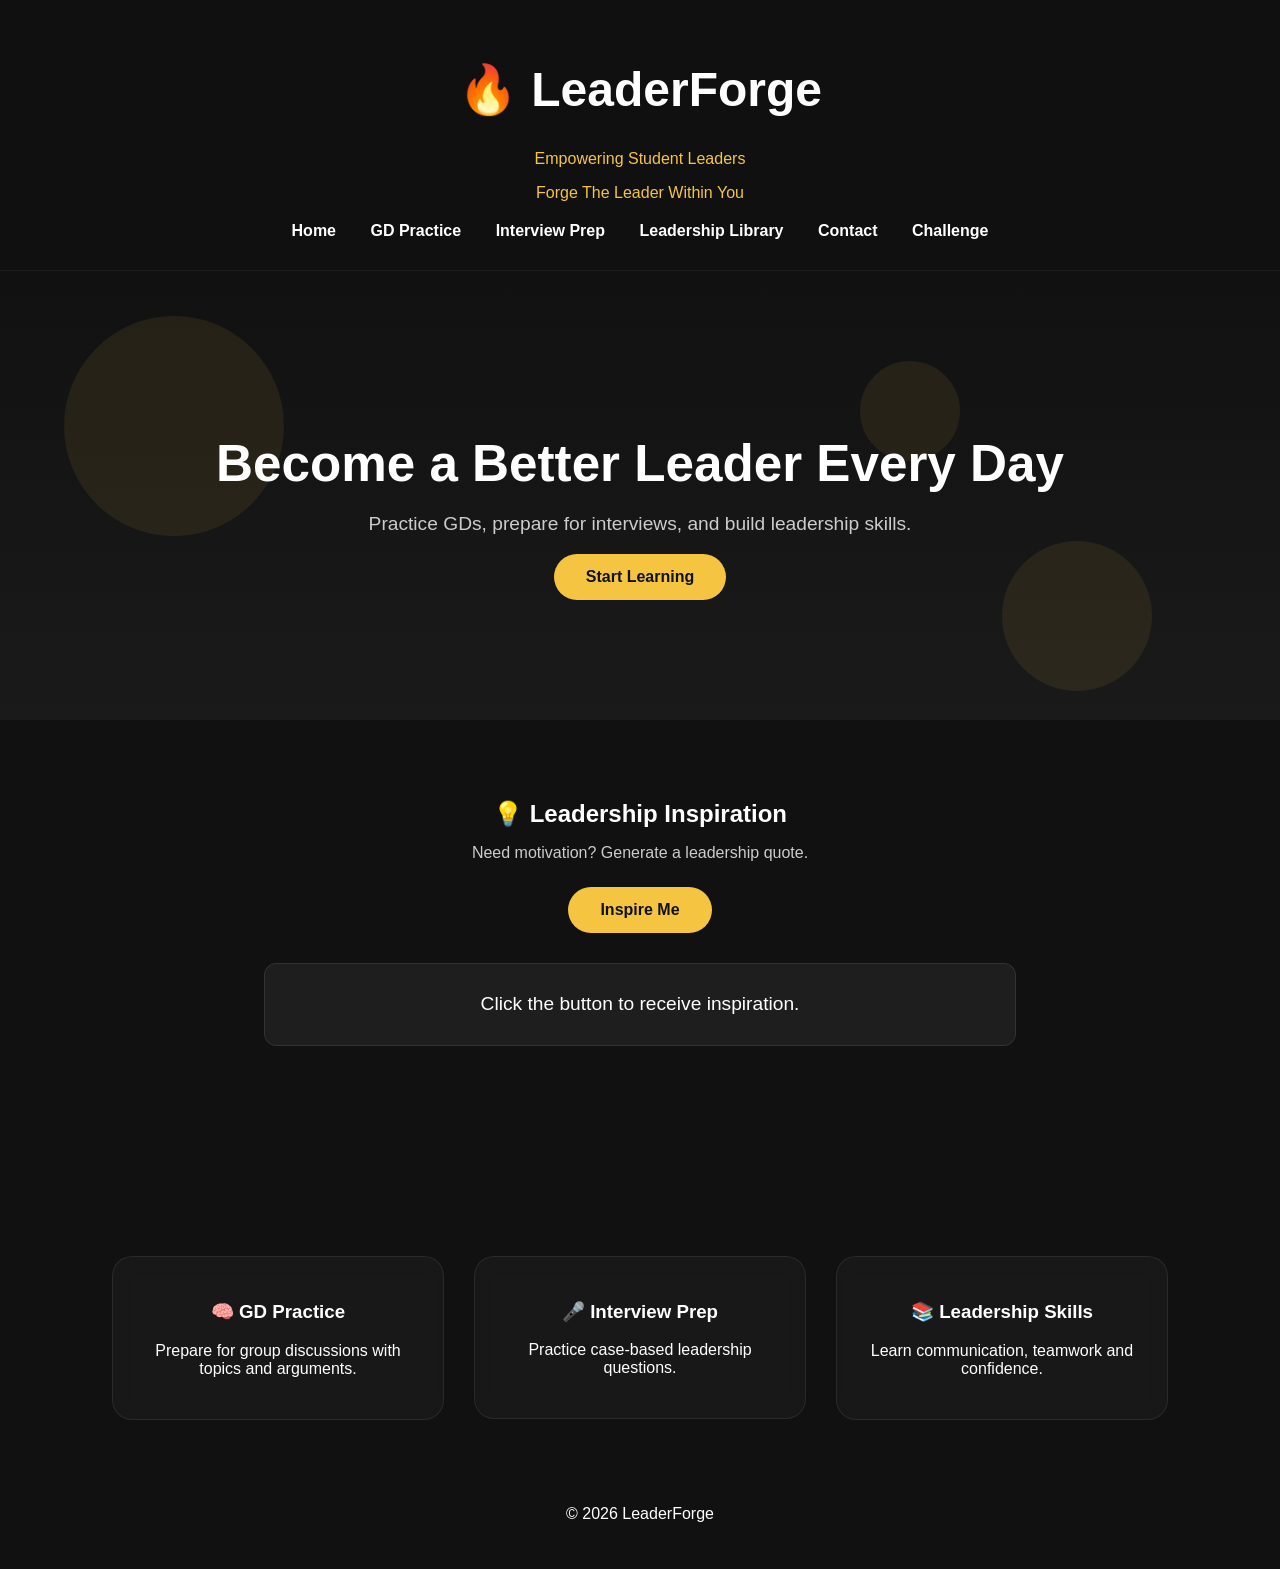
<file: index.html>
<!DOCTYPE html>
<html lang="en">
<head>
    <meta charset="UTF-8">
    <meta name="viewport" content="width=device-width, initial-scale=1.0">
    <title>LeaderForge</title>
    <link rel="stylesheet" href="style.css">
</head>
<body>

<header>
    <h1><h1>🔥 LeaderForge</h1></h1>
    <p class="tagline">
Empowering Student Leaders
</p>
    <p class="tagline">Forge The Leader Within You</p>

    <nav>
        <a href="index.html">Home</a>
        <a href="gd.html">GD Practice</a>
        <a href="interview.html">Interview Prep</a>
        <a href="library.html">Leadership Library</a>
        <a href="contact.html">Contact</a>
        <a href="challenge.html">Challenge</a>
    </nav>
</header>

<section class="hero">
    <div class="floating-shape shape1"></div>
    <div class="floating-shape shape2"></div>
    <div class="floating-shape shape3"></div>
    <h2>Become a Better Leader Every Day</h2>
    <p>Practice GDs, prepare for interviews, and build leadership skills.</p>

    <button>Start Learning</button>
</section>
<section class="quote-section">

    <h2>💡 Leadership Inspiration</h2>

    <p>Need motivation? Generate a leadership quote.</p>

    <button onclick="generateQuote()" class="random-btn">
        Inspire Me
    </button>

    <div id="quote-box">
        Click the button to receive inspiration.
    </div>

</section>

<section class="features">

    <div class="card">
        <h3>🧠 GD Practice</h3>
        <p>Prepare for group discussions with topics and arguments.</p>
    </div>

    <div class="card">
        <h3>🎤 Interview Prep</h3>
        <p>Practice case-based leadership questions.</p>
    </div>

    <div class="card">
        <h3>📚 Leadership Skills</h3>
        <p>Learn communication, teamwork and confidence.</p>
    </div>

</section>

<footer>
    <p>© 2026 LeaderForge</p>
</footer>
<script src="script.js"></script>
</body>
</html>
</file>
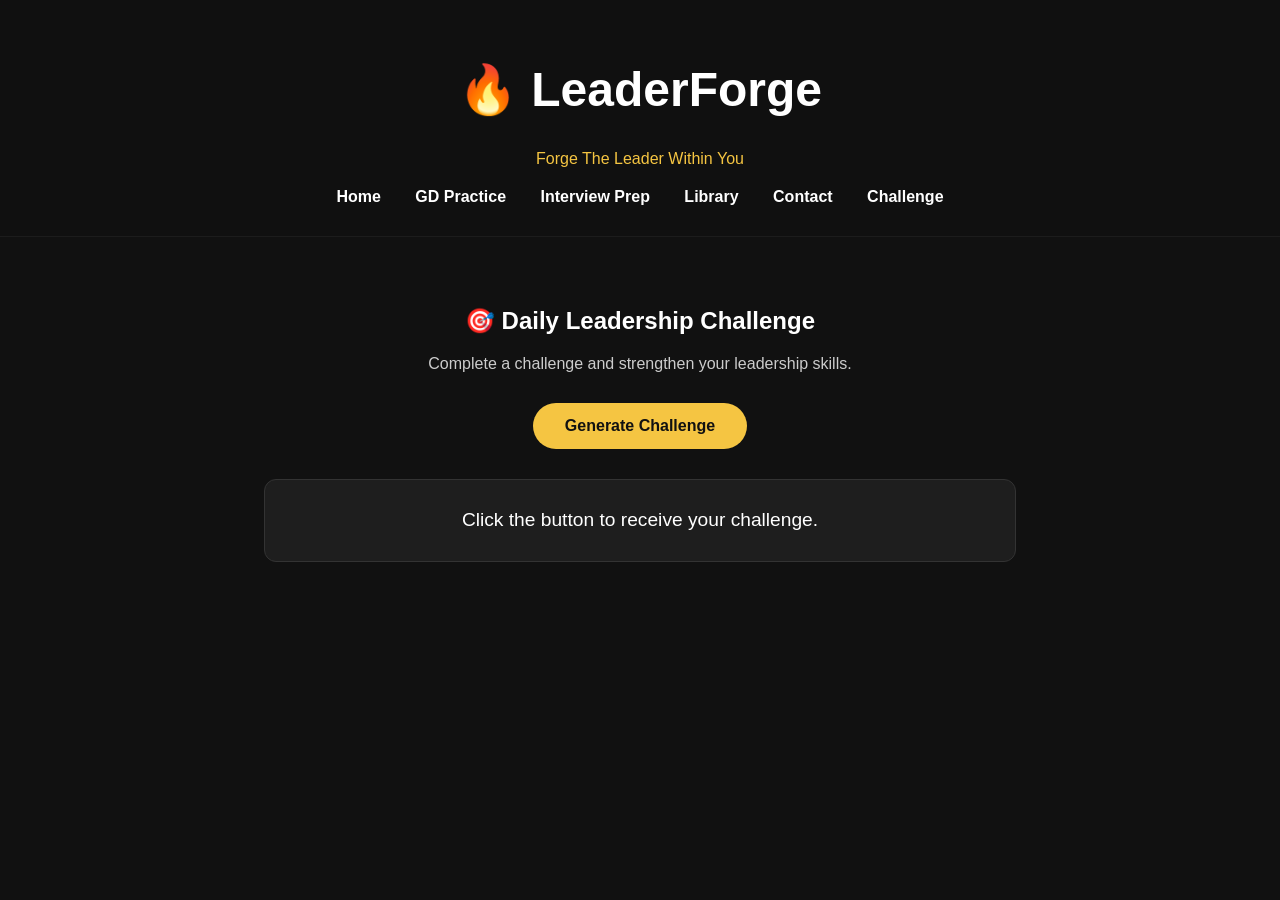
<file: challenge.html>
<!DOCTYPE html>
<html lang="en">
<head>
    <meta charset="UTF-8">
    <meta name="viewport" content="width=device-width, initial-scale=1.0">
    <title>Daily Leadership Challenge - LeaderForge</title>
    <link rel="stylesheet" href="style.css">
</head>
<body>

<header>
    <h1>🔥 LeaderForge</h1>
    <p class="tagline">Forge The Leader Within You</p>

    <nav>
        <a href="index.html">Home</a>
        <a href="gd.html">GD Practice</a>
        <a href="interview.html">Interview Prep</a>
        <a href="library.html">Library</a>
        <a href="contact.html">Contact</a>
        <a href="challenge.html">Challenge</a>
    </nav>
</header>

<section class="challenge-section">

    <h2>🎯 Daily Leadership Challenge</h2>

    <p>Complete a challenge and strengthen your leadership skills.</p>

    <button onclick="generateChallenge()" class="random-btn">
        Generate Challenge
    </button>

    <div id="challenge-box">
        Click the button to receive your challenge.
    </div>

</section>

<script src="script.js"></script>

</body>
</html>
</file>
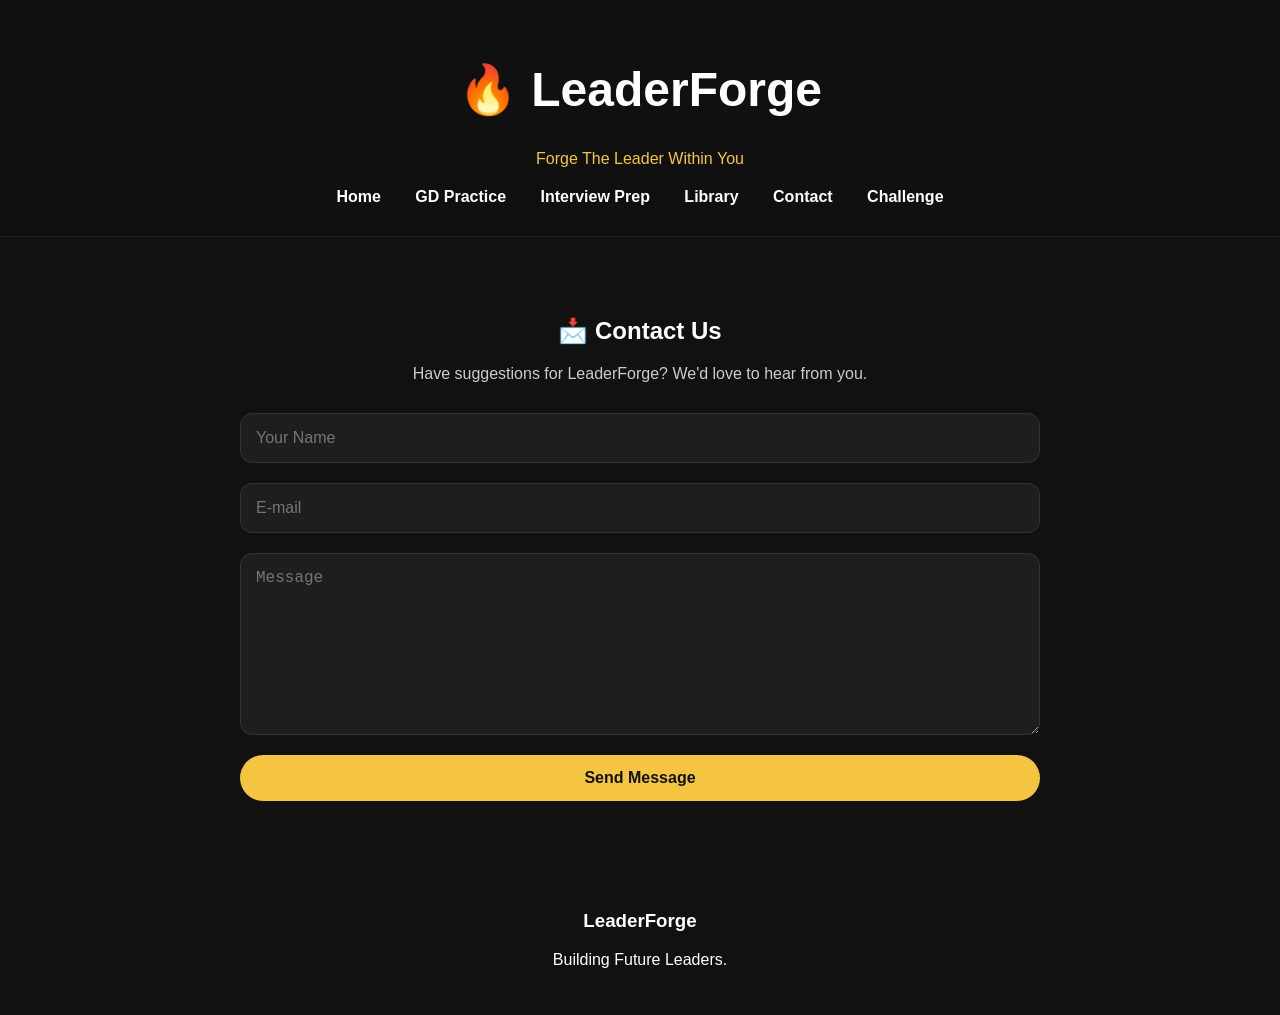
<file: contact.html>
<!DOCTYPE html>
<html lang="en">
<head>
    <meta charset="UTF-8">
    <meta name="viewport" content="width=device-width, initial-scale=1.0">
    <title>Contact - LeaderForge</title>
    <link rel="stylesheet" href="style.css">
</head>
<body>

<header>
    <h1>🔥 LeaderForge</h1>
    <p class="tagline">Forge The Leader Within You</p>

    <nav>
        <a href="index.html">Home</a>
        <a href="gd.html">GD Practice</a>
        <a href="interview.html">Interview Prep</a>
        <a href="library.html">Library</a>
        <a href="contact.html">Contact</a>
        <a href="challenge.html">Challenge</a>
    </nav>
</header>

<section class="contact-section">

    <h2>📩 Contact Us</h2>

    <p>
        Have suggestions for LeaderForge? We'd love to hear from you.
    </p>

    <form class="contact-form">

        <input type="text" placeholder="Your Name" required>

        <input type="email" placeholder="E-mail" required>

        <textarea placeholder="Message" required></textarea>

        <button type="submit">Send Message</button>

    </form>

</section>

<footer>
    <h3>LeaderForge</h3>
    <p>Building Future Leaders.</p>
</footer>

</body>
</html>
</file>
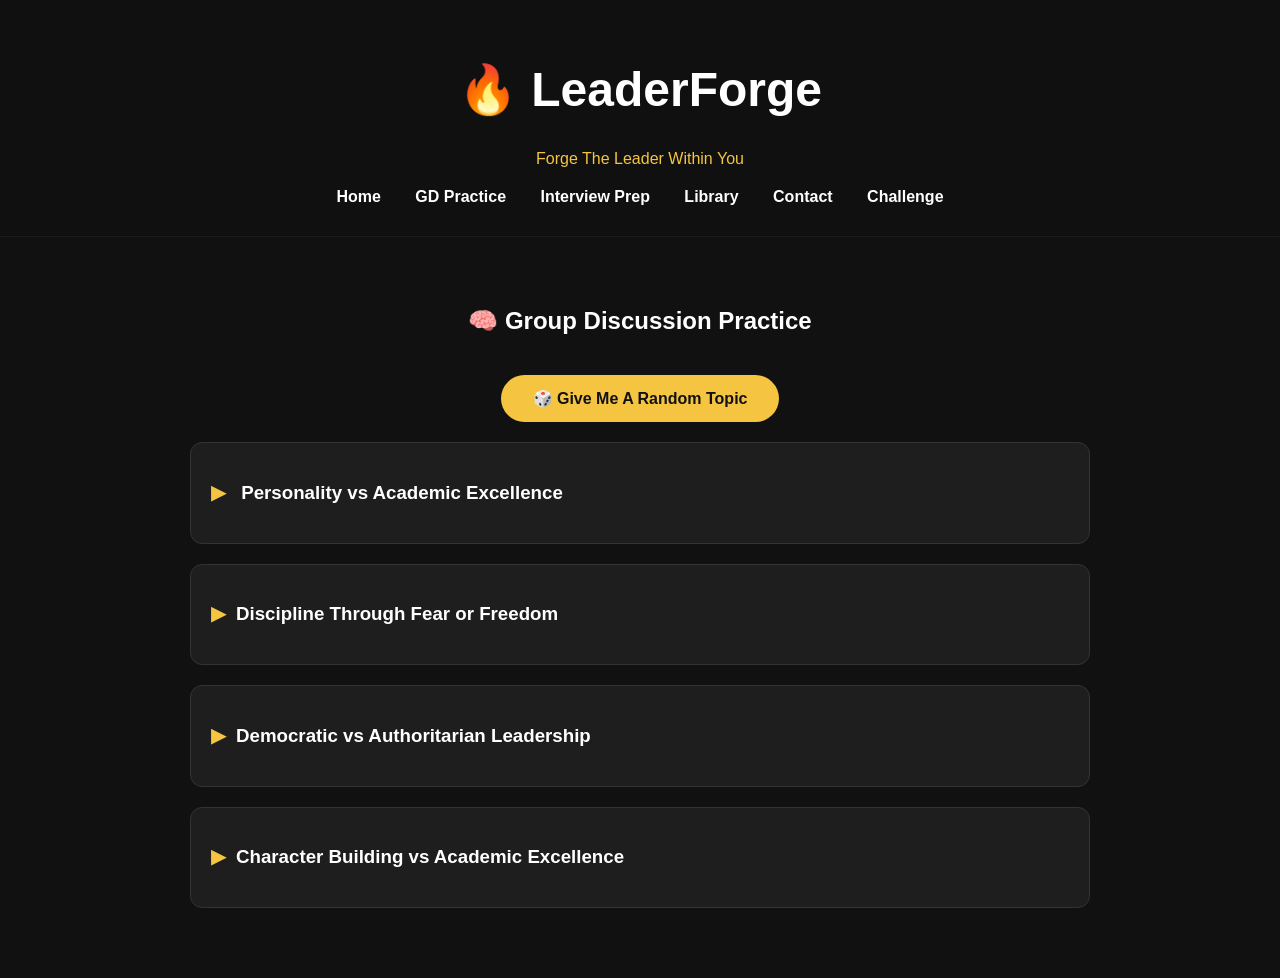
<file: gd.html>
<!DOCTYPE html>
<html lang="en">
<head>
    <meta charset="UTF-8">
    <meta name="viewport" content="width=device-width, initial-scale=1.0">
    <title>GD Practice - LeaderForge</title>
    <link rel="stylesheet" href="style.css">
</head>
<body>

<header>
    <h1>🔥 LeaderForge</h1>
    <p class="tagline">Forge The Leader Within You</p>

    <nav>
        <a href="index.html">Home</a>
        <a href="gd.html">GD Practice</a>
        <a href="interview.html">Interview Prep</a>
        <a href="library.html">Library</a>
        <a href="contact.html">Contact</a>
        <a href="challenge.html">Challenge</a>
    </nav>
</header>

<section class="gd-section">

    <h2>🧠 Group Discussion Practice</h2>
   <button onclick="randomTopic()" class="random-btn">
    🎲 Give Me A Random Topic
</button>

<p id="random-result"></p>

    <div class="gd-card" onclick="toggleTopic('topic1')">
        <h3>
        <span class="arrow">▶</span>
         Personality vs Academic Excellence
        </h3>
        <div id="topic1" class="gd-content">
            <p><strong>FOR Personality:</strong></p>
            <ul>
                <li>Values guide knowledge.</li>
                <li>Good character builds trust.</li>
            </ul>

            <p><strong>FOR Academics:</strong></p>
            <ul>
                <li>Knowledge creates opportunities.</li>
                <li>Strong academics build expertise.</li>
            </ul>

            <p><strong>Conclusion:</strong> Both are important, but personality determines how knowledge is used.</p>
        </div>
    </div>

    <div class="gd-card" onclick="toggleTopic('topic2')">
        <h3><span class="arrow">▶</span>Discipline Through Fear or Freedom</h3>
        <div id="topic2" class="gd-content">
            <p>Fear may create short-term discipline.</p>
            <p>Freedom encourages self-discipline and responsibility.</p>
        </div>
    </div>

    <div class="gd-card" onclick="toggleTopic('topic3')">
        <h3><span class="arrow">▶</span>Democratic vs Authoritarian Leadership</h3>
        <div id="topic3" class="gd-content">
            <p>Democratic leadership encourages participation.</p>
            <p>Authoritarian leadership allows faster decisions.</p>
        </div>
    </div>

    <div class="gd-card" onclick="toggleTopic('topic4')">
        <h3><span class="arrow">▶</span>Character Building vs Academic Excellence</h3>
        <div id="topic4" class="gd-content">
            <p>Character shapes behavior.</p>
            <p>Academics shape knowledge.</p>
        </div>
    </div>

</section>

<script src="script.js"></script>
</body>
</html>
</file>
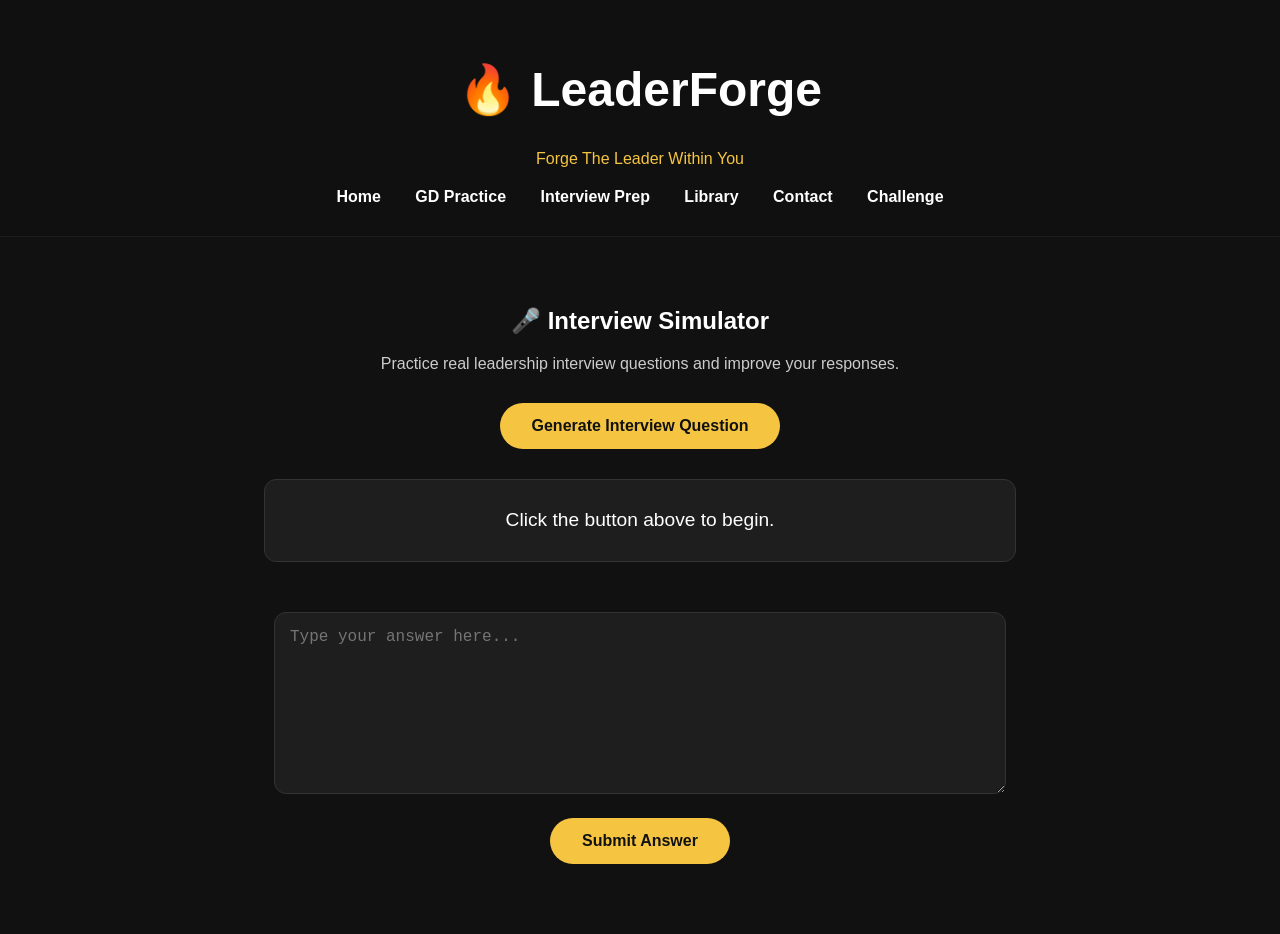
<file: interview.html>
<!DOCTYPE html>
<html lang="en">
<head>
    <meta charset="UTF-8">
    <meta name="viewport" content="width=device-width, initial-scale=1.0">
    <title>Interview Prep - LeaderForge</title>
    <link rel="stylesheet" href="style.css">
</head>
<body>

<header>
    <h1>🔥 LeaderForge</h1>
    <p class="tagline">Forge The Leader Within You</p>

    <nav>
        <a href="index.html">Home</a>
        <a href="gd.html">GD Practice</a>
        <a href="interview.html">Interview Prep</a>
        <a href="library.html">Library</a>
        <a href="contact.html">Contact</a>
        <a href="challenge.html">Challenge</a>
    </nav>
</header>

<section class="interview-section">

    <h2>🎤 Interview Simulator</h2>

    <p>
        Practice real leadership interview questions and improve your responses.
    </p>

    <button onclick="randomQuestion()" class="random-btn">
        Generate Interview Question
    </button>

    <div id="question-box">
        Click the button above to begin.
    </div>
    <textarea id="answer-box"
     placeholder="Type your answer here..."></textarea>

     <button onclick="submitAnswer()" class="random-btn">
         Submit Answer
     </button>

     <div id="feedback-box"></div>
</section>

<script src="script.js"></script>

</body>
</html>
</file>
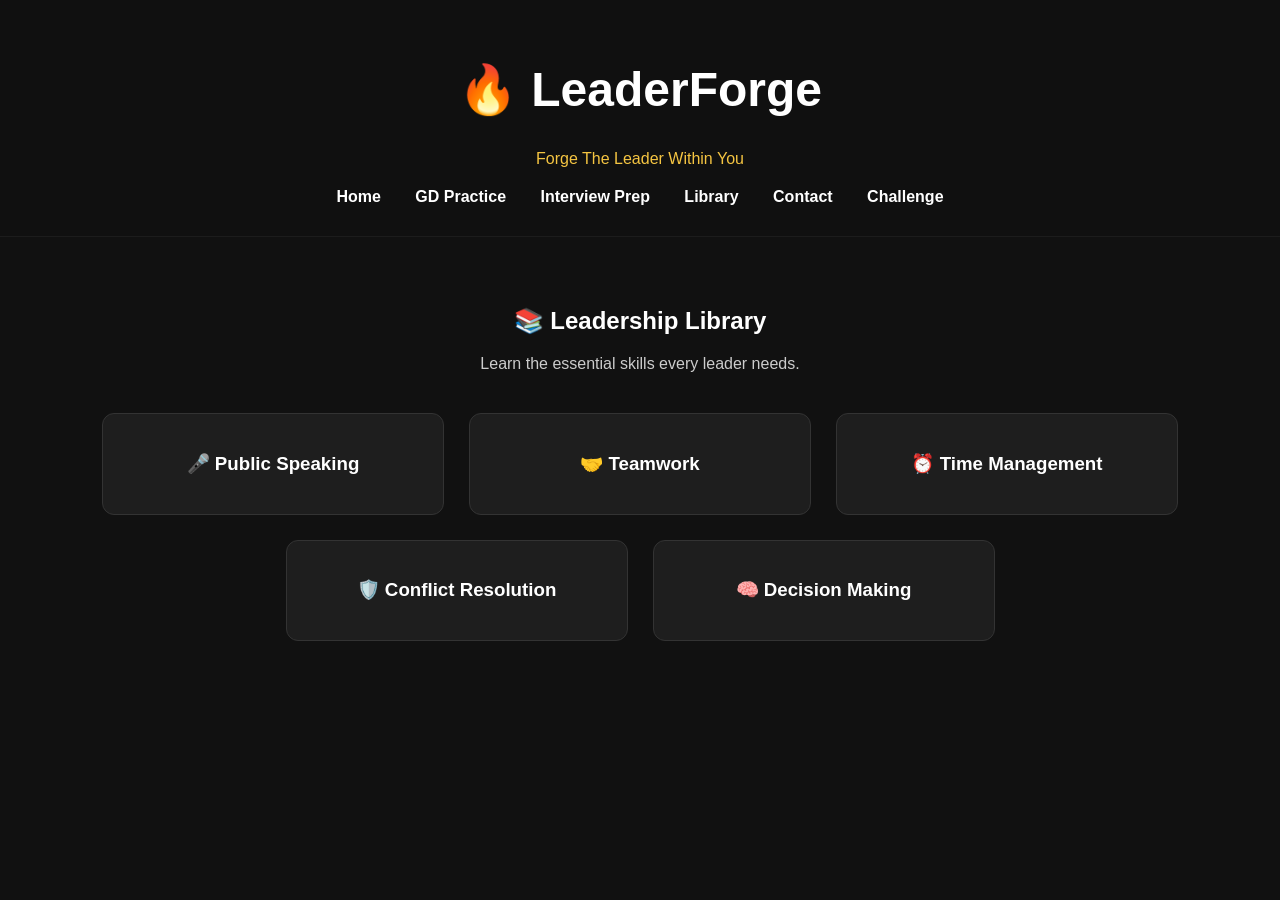
<file: library.html>
<!DOCTYPE html>
<html lang="en">
<head>
    <meta charset="UTF-8">
    <meta name="viewport" content="width=device-width, initial-scale=1.0">
    <title>Leadership Library - LeaderForge</title>
    <link rel="stylesheet" href="style.css">
</head>
<body>

<header>
    <h1>🔥 LeaderForge</h1>
    <p class="tagline">Forge The Leader Within You</p>

    <nav>
        <a href="index.html">Home</a>
        <a href="gd.html">GD Practice</a>
        <a href="interview.html">Interview Prep</a>
        <a href="library.html">Library</a>
        <a href="contact.html">Contact</a>
        <a href="challenge.html">Challenge</a>
    </nav>
</header>

<section class="library-section">

    <h2>📚 Leadership Library</h2>
    <p>Learn the essential skills every leader needs.</p>

    <div class="library-grid">

        <div class="library-card" onclick="toggleArticle('article1')">
            <h3>🎤 Public Speaking</h3>
            <div id="article1" class="article-content">
                <p>
                    Great leaders communicate clearly and confidently.
                    Practice speaking slowly, maintaining eye contact,
                    and organizing your thoughts before speaking.
                </p>
            </div>
        </div>

        <div class="library-card" onclick="toggleArticle('article2')">
            <h3>🤝 Teamwork</h3>
            <div id="article2" class="article-content">
                <p>
                    Leadership is not about working alone.
                    Listen to team members, respect different opinions,
                    and encourage participation.
                </p>
            </div>
        </div>

        <div class="library-card" onclick="toggleArticle('article3')">
            <h3>⏰ Time Management</h3>
            <div id="article3" class="article-content">
                <p>
                    Prioritize important tasks first.
                    Use planners, calendars, and to-do lists
                    to stay organized and productive.
                </p>
            </div>
        </div>

        <div class="library-card" onclick="toggleArticle('article4')">
            <h3>🛡️ Conflict Resolution</h3>
            <div id="article4" class="article-content">
                <p>
                    Stay calm during disagreements.
                    Listen to both sides and focus on finding
                    fair solutions rather than assigning blame.
                </p>
            </div>
        </div>

        <div class="library-card" onclick="toggleArticle('article5')">
            <h3>🧠 Decision Making</h3>
            <div id="article5" class="article-content">
                <p>
                    Gather facts, consider options,
                    and think about the consequences before
                    making important decisions.
                </p>
            </div>
        </div>

    </div>

</section>

<script src="script.js"></script>

</body>
</html>
</file>
<file: style.css>
body{
    margin:0;
    font-family:Segoe UI,sans-serif;
    background:#111;
    color:white;
}

header{
    text-align:center;
    padding:40px;
}

nav{
    margin-top:20px;
}

nav a{
    color:white;
    text-decoration:none;
    margin:15px;
    font-weight:bold;
}

.hero{
    text-align:center;
    padding:120px 20px;
    background:linear-gradient(to bottom,#111,#1a1a1a);
}

.hero h2{
    font-size:3rem;
}

button{
    padding:12px 25px;
    border:none;
    border-radius:8px;
    cursor:pointer;
    font-size:1rem;
}

.features{
    display:flex;
    justify-content:center;
    flex-wrap:wrap;
    gap:30px;
    padding:40px;
}

.card{
    background:#222;
    width:250px;
    padding:20px;
    border-radius:12px;
    text-align:center;
}

footer{
    text-align:center;
    padding:30px;
}
.hero h2{
    font-size:3.2rem;
    margin-bottom:20px;
    animation: fadeIn 1.2s ease;
}

.hero p{
    font-size:1.2rem;
    color:#cccccc;
}
.hero{
    position:relative;
    overflow:hidden;
}
.floating-shape{
    position:absolute;
    border-radius:50%;

    background:
    rgba(245,197,66,0.08);

    animation:
    float 8s ease-in-out infinite;
}

.shape1{
    width:220px;
    height:220px;

    top:10%;
    left:5%;
}

.shape2{
    width:150px;
    height:150px;

    top:60%;
    right:10%;

    animation-delay:2s;
}

.shape3{
    width:100px;
    height:100px;

    top:20%;
    right:25%;

    animation-delay:4s;
}
@keyframes float{

    0%{
        transform:
        translateY(0px);
    }

    50%{
        transform:
        translateY(-30px);
    }

    100%{
        transform:
        translateY(0px);
    }
}
.hero h2,
.hero p,
.hero button{
    position:relative;
    z-index:2;
}

button{

    background:#f5c542;

    color:#111;

    border:none;

    border-radius:50px;

    padding:14px 32px;

    font-weight:700;

    transition:.3s;
}

button:hover{

    transform:
    translateY(-3px);

    box-shadow:
    0 10px 25px rgba(245,197,66,.35);
}

.card{
    background:rgba(255,255,255,0.03);

    border:1px solid rgba(255,255,255,0.08);

    border-radius:20px;

    width:280px;

    padding:25px;

    backdrop-filter:blur(10px);

    transition:all .3s ease;
}

.card:hover{

    transform:
    translateY(-12px);

    box-shadow:
    0 15px 40px rgba(245,197,66,.15);

    border-color:#f5c542;
}

@keyframes fadeIn{
    from{
        opacity:0;
        transform:translateY(30px);
    }
    to{
        opacity:1;
        transform:translateY(0);
    }
}
header{
    position: sticky;
    top: 0;
    background:#111;
    z-index:1000;
}
nav a{
    color:white;
    text-decoration:none;
    margin:15px;
    font-weight:bold;
    transition:0.3s;
}

nav a:hover{
    color:#f5c542;
}
.tagline{
    color:#f5c542;
    font-size:1rem;
}
.features{
    margin-top:80px;
}
header{
    position: sticky;
    top: 0;
    background:#111;
    z-index:1000;

    padding:30px;
    transition: all 0.4s ease;
}

header{

    position:sticky;
    top:0;

    backdrop-filter:blur(12px);

    background:
    rgba(17,17,17,.8);

    border-bottom:
    1px solid rgba(255,255,255,.05);
}
.tagline{
    transition:all 0.4s ease;
}

header.scrolled .tagline{
    opacity:0;
    transform:translateY(-15px);
}
header h1{
    font-size:3rem;
    transition:all 0.4s ease;
}

header.scrolled h1{
    transform:scale(1.15);
}
header{
    backdrop-filter: blur(10px);
}
header.scrolled{
    transform: scale(0.92);
    transform-origin: top center;
}




.gd-section{
    max-width:900px;
    margin:auto;
    padding:50px 20px;
}

.gd-section h2{
    text-align:center;
    margin-bottom:40px;
}

.gd-card{
    background:#1e1e1e;
    border:1px solid #333;
    border-radius:12px;
    padding:20px;
    margin-bottom:20px;
    cursor:pointer;
    transition:0.3s;
}

.gd-card:hover{
    border-color:#f5c542;
    box-shadow:0 0 20px rgba(245,197,66,0.3);
}

.gd-content{
    display:none;
    margin-top:15px;
    color:#ddd;
}
.arrow{
    color:#f5c542;
    margin-right:10px;
}
.random-btn{
    display:block;
    margin:20px auto;
}

#random-result{
    text-align:center;
    margin:20px;
    font-size:1.2rem;
    color:#f5c542;
}




#question-box{
    background:#1e1e1e;
    border:1px solid #333;
    padding:20px;
    margin:30px auto;
    max-width:700px;
    border-radius:12px;
    text-align:center;
    font-size:1.1rem;
}
.interview-section{
    max-width:900px;
    margin:auto;
    text-align:center;
    padding:50px 20px;
}

.interview-section h2{
    margin-bottom:20px;
}

.interview-section p{
    color:#cccccc;
    margin-bottom:30px;
}

#question-box{
    background:#1e1e1e;
    border:1px solid #333;
    border-radius:12px;

    max-width:700px;
    margin:30px auto;

    padding:25px;

    font-size:1.2rem;
    line-height:1.6;

    transition:0.3s;
}

#question-box:hover{
    border-color:#f5c542;
    box-shadow:0 0 20px rgba(245,197,66,0.3);
}

#answer-box{
    width:80%;
    max-width:700px;
    height:150px;

    background:#1e1e1e;
    color:white;

    border:1px solid #333;
    border-radius:12px;

    padding:15px;
    margin-top:20px;

    font-size:1rem;
}

#feedback-box{
    margin-top:20px;
    font-size:1.2rem;
    color:#f5c542;
}











.library-section{
    max-width:1100px;
    margin:auto;
    padding:50px 20px;
    text-align:center;
}

.library-section p{
    color:#cccccc;
}

.library-grid{
    display:flex;
    flex-wrap:wrap;
    justify-content:center;
    gap:25px;
    margin-top:40px;
}

.library-card{
    width:300px;
    background:#1e1e1e;
    border:1px solid #333;
    border-radius:12px;
    padding:20px;
    cursor:pointer;
    transition:0.3s;
}

.library-card:hover{
    transform:translateY(-8px);
    border-color:#f5c542;
    box-shadow:0 0 20px rgba(245,197,66,0.3);
}

.article-content{
    display:none;
    margin-top:15px;
    text-align:left;
    color:#ddd;
}












.challenge-section{
    max-width:900px;
    margin:auto;
    text-align:center;
    padding:50px 20px;
}

.challenge-section p{
    color:#cccccc;
    margin-bottom:30px;
}

#challenge-box{
    background:#1e1e1e;
    border:1px solid #333;
    border-radius:12px;

    max-width:700px;
    margin:30px auto;

    padding:25px;

    font-size:1.2rem;
    line-height:1.6;

    transition:0.3s;
}

#challenge-box:hover{
    border-color:#f5c542;
    box-shadow:0 0 20px rgba(245,197,66,0.3);
}






.quote-section{
    text-align:center;
    padding:60px 20px;
}

.quote-section h2{
    margin-bottom:15px;
}

.quote-section p{
    color:#cccccc;
    margin-bottom:25px;
}

#quote-box{
    max-width:700px;
    margin:30px auto;

    background:#1e1e1e;
    border:1px solid #333;
    border-radius:12px;

    padding:25px;

    font-size:1.2rem;
    line-height:1.6;

    transition:0.3s;
}

#quote-box:hover{
    border-color:#f5c542;
    box-shadow:0 0 20px rgba(245,197,66,0.3);
}
#quote-box{
    transition:all 0.3s ease;
}







.contact-section{
    max-width:800px;
    margin:auto;
    padding:60px 20px;
    text-align:center;
}

.contact-section p{
    color:#cccccc;
    margin-bottom:30px;
}

.contact-form{
    display:flex;
    flex-direction:column;
    gap:20px;
}

.contact-form input,
.contact-form textarea{

    background:#1e1e1e;
    color:white;

    border:1px solid #333;

    border-radius:12px;

    padding:15px;

    font-size:1rem;
}

.contact-form textarea{
    min-height:150px;
    resize:vertical;
}

.contact-form input:focus,
.contact-form textarea:focus{

    outline:none;
    border-color:#f5c542;

    box-shadow:0 0 10px rgba(245,197,66,0.3);
}




@media (max-width: 768px) {
    .features, .library-grid {
        flex-direction: column;
        align-items: center;
    }

    header h1 {
        font-size: 2rem;
    }

    .hero h2 {
        font-size: 2.2rem;
    }
}
</file>
